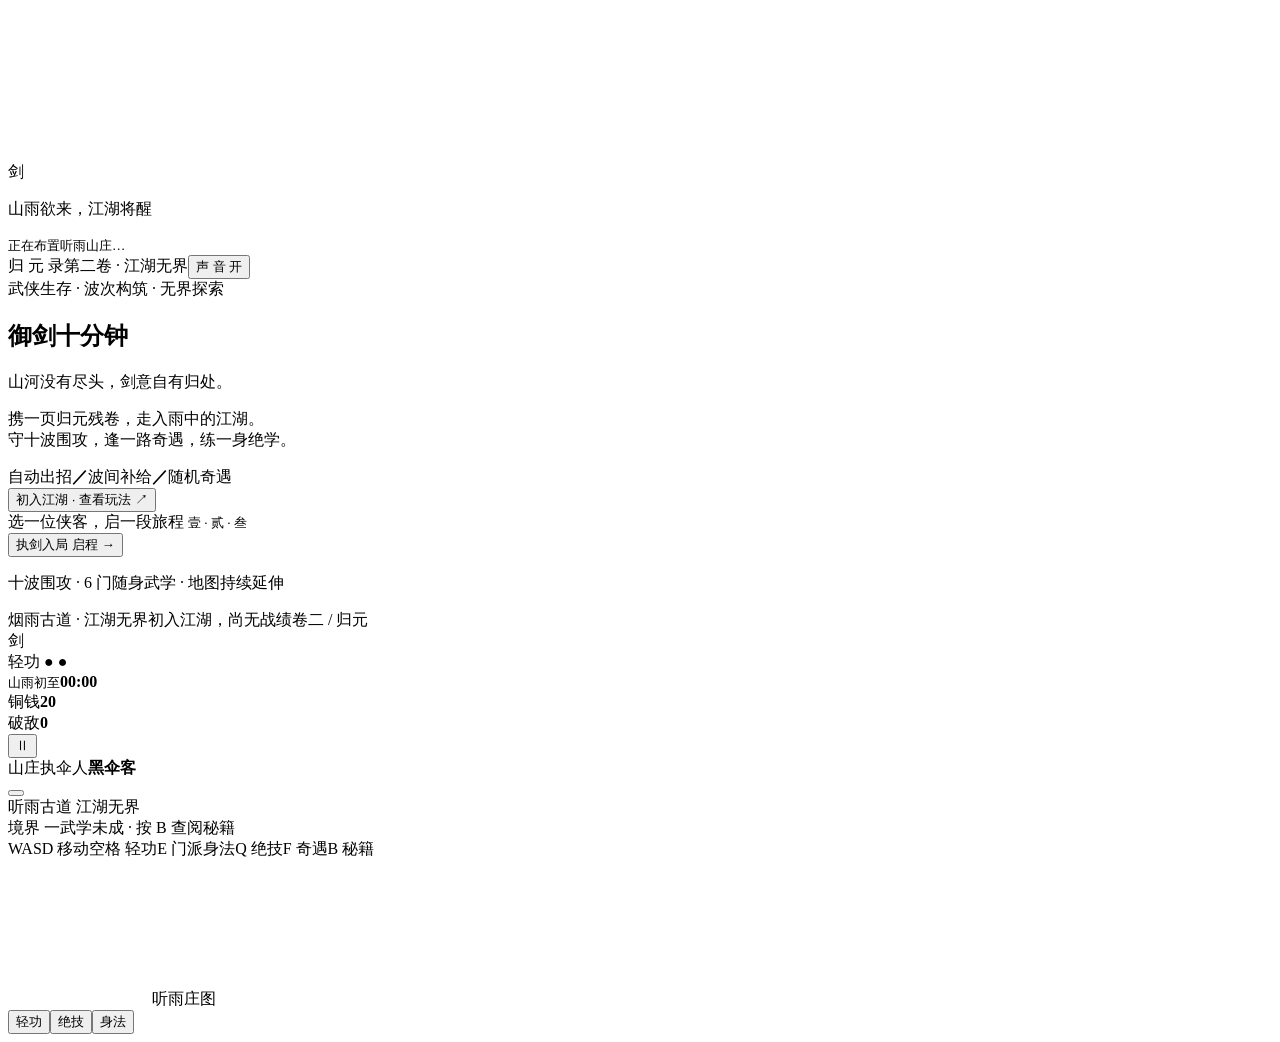
<file: yujian-v2/index.html>
<!doctype html>
<html lang="zh-CN">
<head>
  <meta charset="UTF-8">
  <meta name="viewport" content="width=device-width,initial-scale=1,viewport-fit=cover">
  <meta name="theme-color" content="#182432">
  <title>御剑十分钟 · 江湖无界</title>
  <style>/* STYLE */</style>
</head>
<body>
  <canvas id="world" aria-label="听雨山庄三维游戏场景"></canvas>
  <div class="grain" aria-hidden="true"></div>
  <div id="boot"><span class="seal">剑</span><p>山雨欲来，江湖将醒</p><small>正在布置听雨山庄…</small></div>
  <main id="home" class="screen hidden">
    <header class="home-header"><span>归 元 录</span><span>第二卷 · 江湖无界</span><button class="quiet sound-toggle" aria-label="切换声音">声 音 开</button></header>
    <section class="intro"><div class="eyebrow"><i></i> 武侠生存 · 波次构筑 · 无界探索</div><h1>御剑<span>十分钟</span></h1><p class="poem">山河没有尽头，剑意自有归处。</p><p class="premise">携一页归元残卷，走入雨中的江湖。<br>守十波围攻，逢一路奇遇，练一身绝学。</p><div class="intro-notes"><span>自动出招</span><b>／</b><span>波间补给</span><b>／</b><span>随机奇遇</span></div><button id="guide-open" class="text-btn">初入江湖 · 查看玩法 <span>↗</span></button></section>
    <section class="selection"><div class="section-label">选一位侠客，启一段旅程 <small>壹 · 贰 · 叁</small></div><div id="hero-list" role="group" aria-label="选择侠客"></div><div id="hero-detail"></div><button id="start" class="primary">执剑入局 <span>启程 →</span></button><p class="home-hint">十波围攻 · 6 门随身武学 · 地图持续延伸</p></section>
    <footer class="home-footer"><span>烟雨古道 · 江湖无界</span><span id="record">初入江湖，尚无战绩</span><span>卷二 / 归元</span></footer>
  </main>
  <section id="hud" class="hidden" aria-label="游戏信息">
    <div class="hero-hud"><div class="portrait" id="hud-glyph">剑</div><div class="vitals"><div class="hero-line"><b id="hud-name"></b><span id="hp-label"></span></div><div class="hp-track"><i id="hp-fill"></i><i id="shield-fill"></i></div><div class="hero-sub"><span id="hud-title"></span><span id="dash-label">轻功 ● ●</span></div></div></div>
    <div class="clock"><small id="phase">山雨初至</small><strong id="timer">00:00</strong><div class="timeline"><i id="time-fill"></i></div></div>
    <div class="right-hud"><div><span>铜钱</span><b id="coins">20</b></div><div><span>破敌</span><b id="kills">0</b></div><button id="pause" class="icon-btn" aria-label="暂停游戏">Ⅱ</button></div>
    <div id="boss-hud" class="hidden"><div><span>山庄执伞人</span><b id="boss-name">黑伞客</b><small id="boss-hp-text"></small></div><div class="boss-track"><i id="boss-fill"></i></div></div>
    <div id="toast" role="status"></div><div id="skill-banner"></div><button id="interact-tip" class="hidden"></button><div id="world-caption">听雨古道 <span>江湖无界</span></div>
    <div class="bottom-hud"><div class="skills-head"><span id="level">境界 一</span><span id="fusion-status">武学未成 · 按 B 查阅秘籍</span></div><div id="skillbar"></div><div class="xp-track"><i id="xp-fill"></i></div><div class="controls-hint"><span>WASD 移动</span><span>空格 轻功</span><span>E 门派身法</span><span>Q 绝技</span><span>F 奇遇</span><span>B 秘籍</span></div></div>
    <div class="map-wrap"><canvas id="map" width="144" height="144" aria-label="小地图"></canvas><span>听雨庄图</span></div>
    <div id="touch-controls"><div id="stick"><i></i></div><button id="touch-dash">轻功</button><button id="touch-ult">绝技</button><button id="touch-art">身法</button></div>
  </section>
  <div id="modal" class="modal hidden" role="dialog" aria-modal="true"><div id="modal-content"></div></div>
  <div id="damage-flash" aria-hidden="true"></div>
  <div id="fatal" class="hidden"></div>
  <script>/* THREE */</script>
  <script>/* GAME */</script>
</body>
</html>
</file>
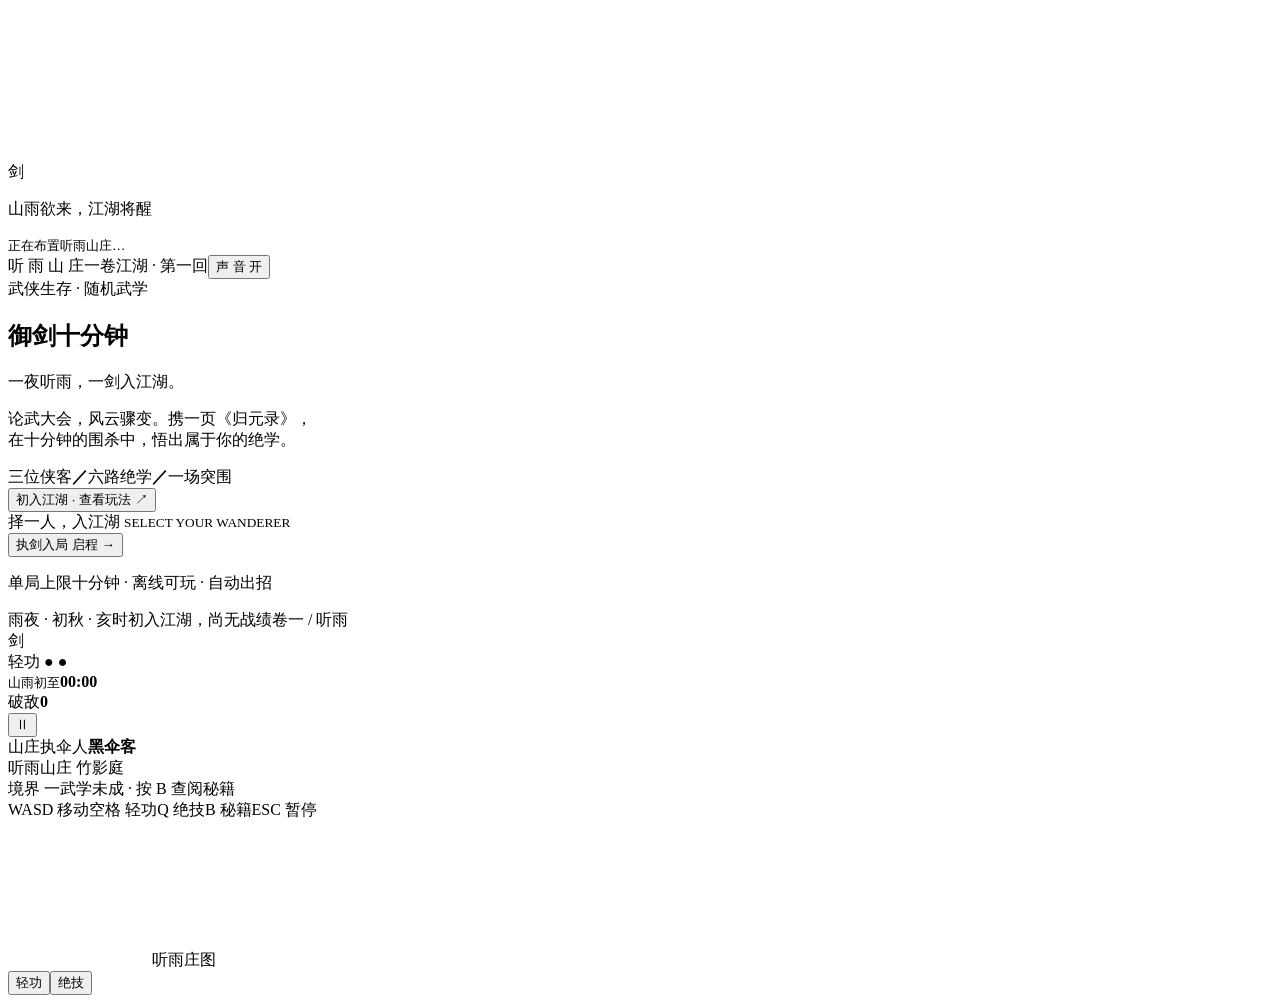
<file: yujian/index.html>
<!doctype html>
<html lang="zh-CN">
<head>
  <meta charset="UTF-8">
  <meta name="viewport" content="width=device-width,initial-scale=1,viewport-fit=cover">
  <meta name="theme-color" content="#102321">
  <title>御剑十分钟 · 听雨山庄</title>
  <style>/* STYLE */</style>
</head>
<body>
  <canvas id="world" aria-label="听雨山庄三维游戏场景"></canvas>
  <div class="grain" aria-hidden="true"></div>
  <div id="boot"><span class="seal">剑</span><p>山雨欲来，江湖将醒</p><small>正在布置听雨山庄…</small></div>
  <main id="home" class="screen hidden">
    <header class="home-header"><span>听 雨 山 庄</span><span>一卷江湖 · 第一回</span><button class="quiet sound-toggle" aria-label="切换声音">声 音 开</button></header>
    <section class="intro"><div class="eyebrow"><i></i> 武侠生存 · 随机武学</div><h1>御剑<span>十分钟</span></h1><p class="poem">一夜听雨，一剑入江湖。</p><p class="premise">论武大会，风云骤变。携一页《归元录》，<br>在十分钟的围杀中，悟出属于你的绝学。</p><div class="intro-notes"><span>三位侠客</span><b>／</b><span>六路绝学</span><b>／</b><span>一场突围</span></div><button id="guide-open" class="text-btn">初入江湖 · 查看玩法 <span>↗</span></button></section>
    <section class="selection"><div class="section-label">择一人，入江湖 <small>SELECT YOUR WANDERER</small></div><div id="hero-list" role="group" aria-label="选择侠客"></div><div id="hero-detail"></div><button id="start" class="primary">执剑入局 <span>启程 →</span></button><p class="home-hint">单局上限十分钟 · 离线可玩 · 自动出招</p></section>
    <footer class="home-footer"><span>雨夜 · 初秋 · 亥时</span><span id="record">初入江湖，尚无战绩</span><span>卷一 / 听雨</span></footer>
  </main>
  <section id="hud" class="hidden" aria-label="游戏信息">
    <div class="hero-hud"><div class="portrait" id="hud-glyph">剑</div><div class="vitals"><div class="hero-line"><b id="hud-name"></b><span id="hp-label"></span></div><div class="hp-track"><i id="hp-fill"></i><i id="shield-fill"></i></div><div class="hero-sub"><span id="hud-title"></span><span id="dash-label">轻功 ● ●</span></div></div></div>
    <div class="clock"><small id="phase">山雨初至</small><strong id="timer">00:00</strong><div class="timeline"><i id="time-fill"></i></div></div>
    <div class="right-hud"><div><span>破敌</span><b id="kills">0</b></div><button id="pause" class="icon-btn" aria-label="暂停游戏">Ⅱ</button></div>
    <div id="boss-hud" class="hidden"><div><span>山庄执伞人</span><b id="boss-name">黑伞客</b><small id="boss-hp-text"></small></div><div class="boss-track"><i id="boss-fill"></i></div></div>
    <div id="toast" role="status"></div><div id="world-caption">听雨山庄 <span>竹影庭</span></div>
    <div class="bottom-hud"><div class="skills-head"><span id="level">境界 一</span><span id="fusion-status">武学未成 · 按 B 查阅秘籍</span></div><div id="skillbar"></div><div class="xp-track"><i id="xp-fill"></i></div><div class="controls-hint"><span>WASD 移动</span><span>空格 轻功</span><span>Q 绝技</span><span>B 秘籍</span><span>ESC 暂停</span></div></div>
    <div class="map-wrap"><canvas id="map" width="144" height="144" aria-label="小地图"></canvas><span>听雨庄图</span></div>
    <div id="touch-controls"><div id="stick"><i></i></div><button id="touch-dash">轻功</button><button id="touch-ult">绝技</button></div>
  </section>
  <div id="modal" class="modal hidden" role="dialog" aria-modal="true"><div id="modal-content"></div></div>
  <div id="damage-flash" aria-hidden="true"></div>
  <div id="fatal" class="hidden"></div>
  <script>/* THREE */</script>
  <script>/* GAME */</script>
</body>
</html>
</file>
